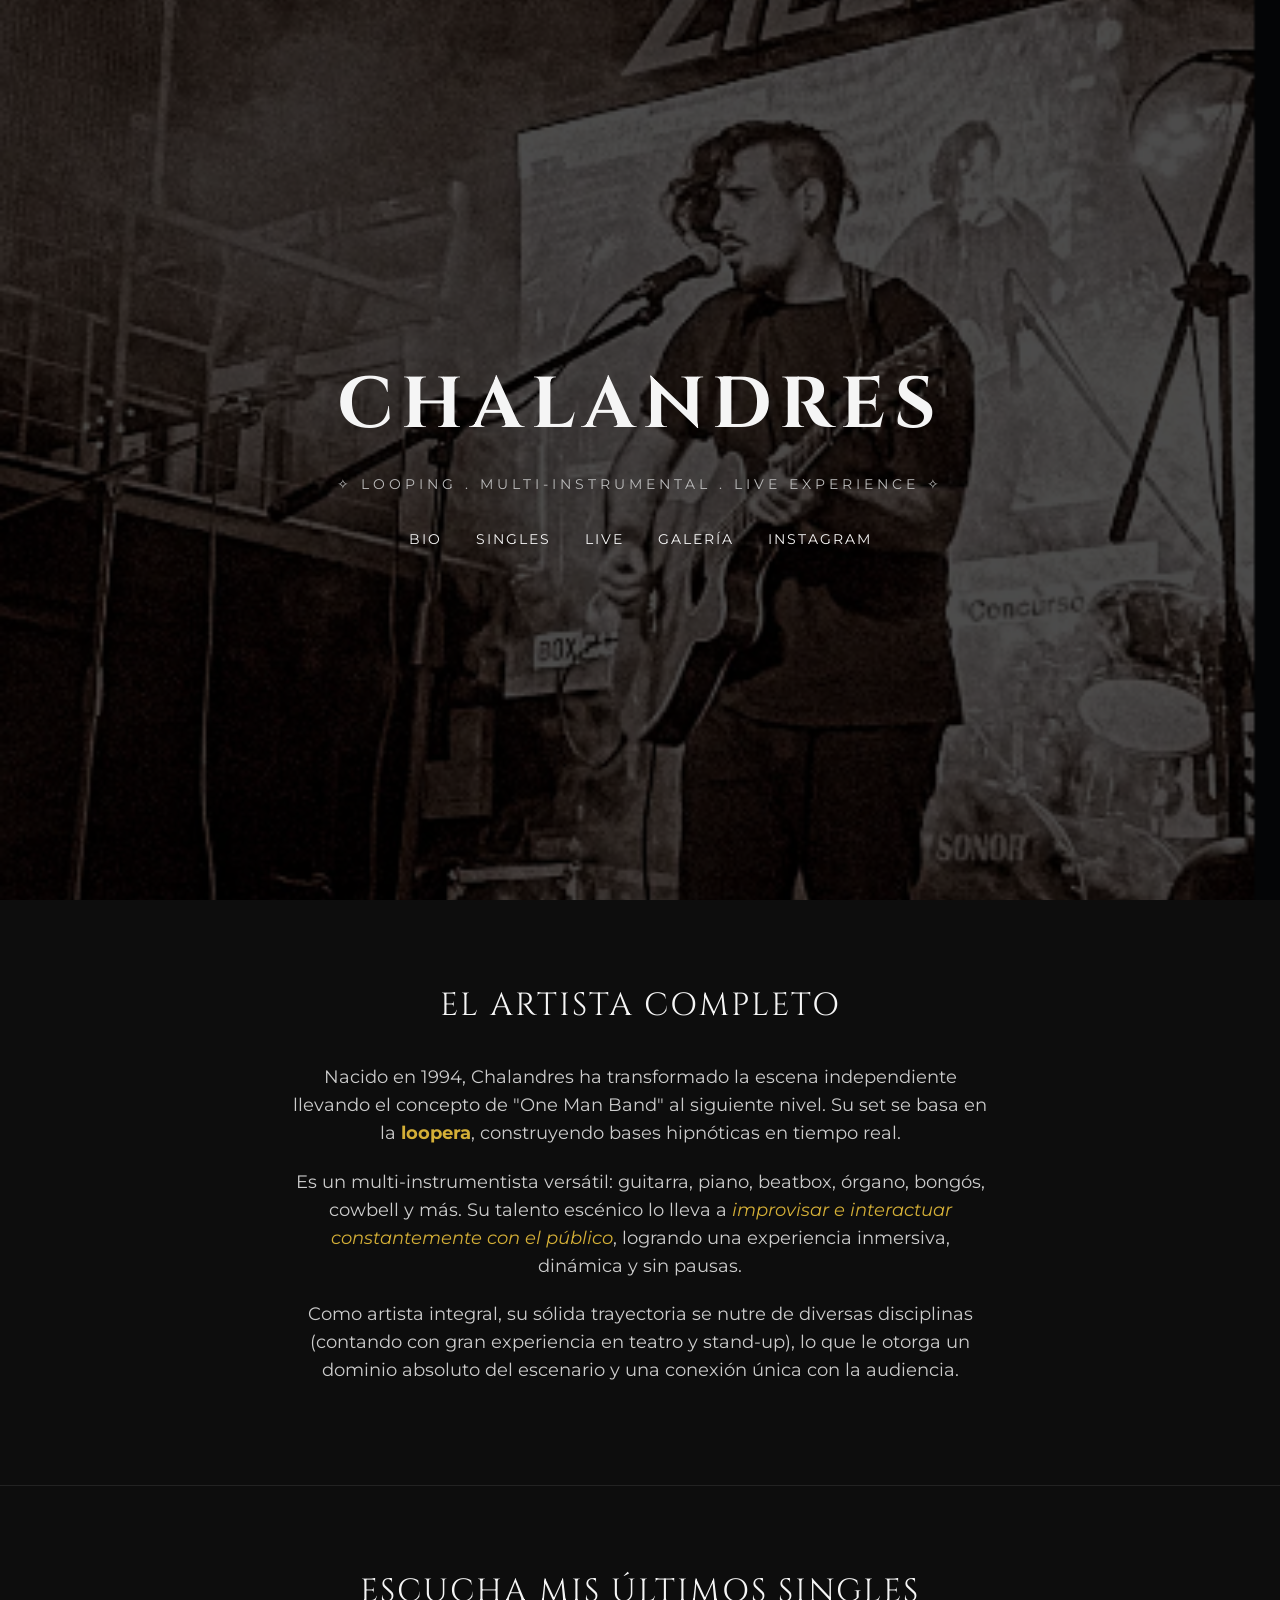
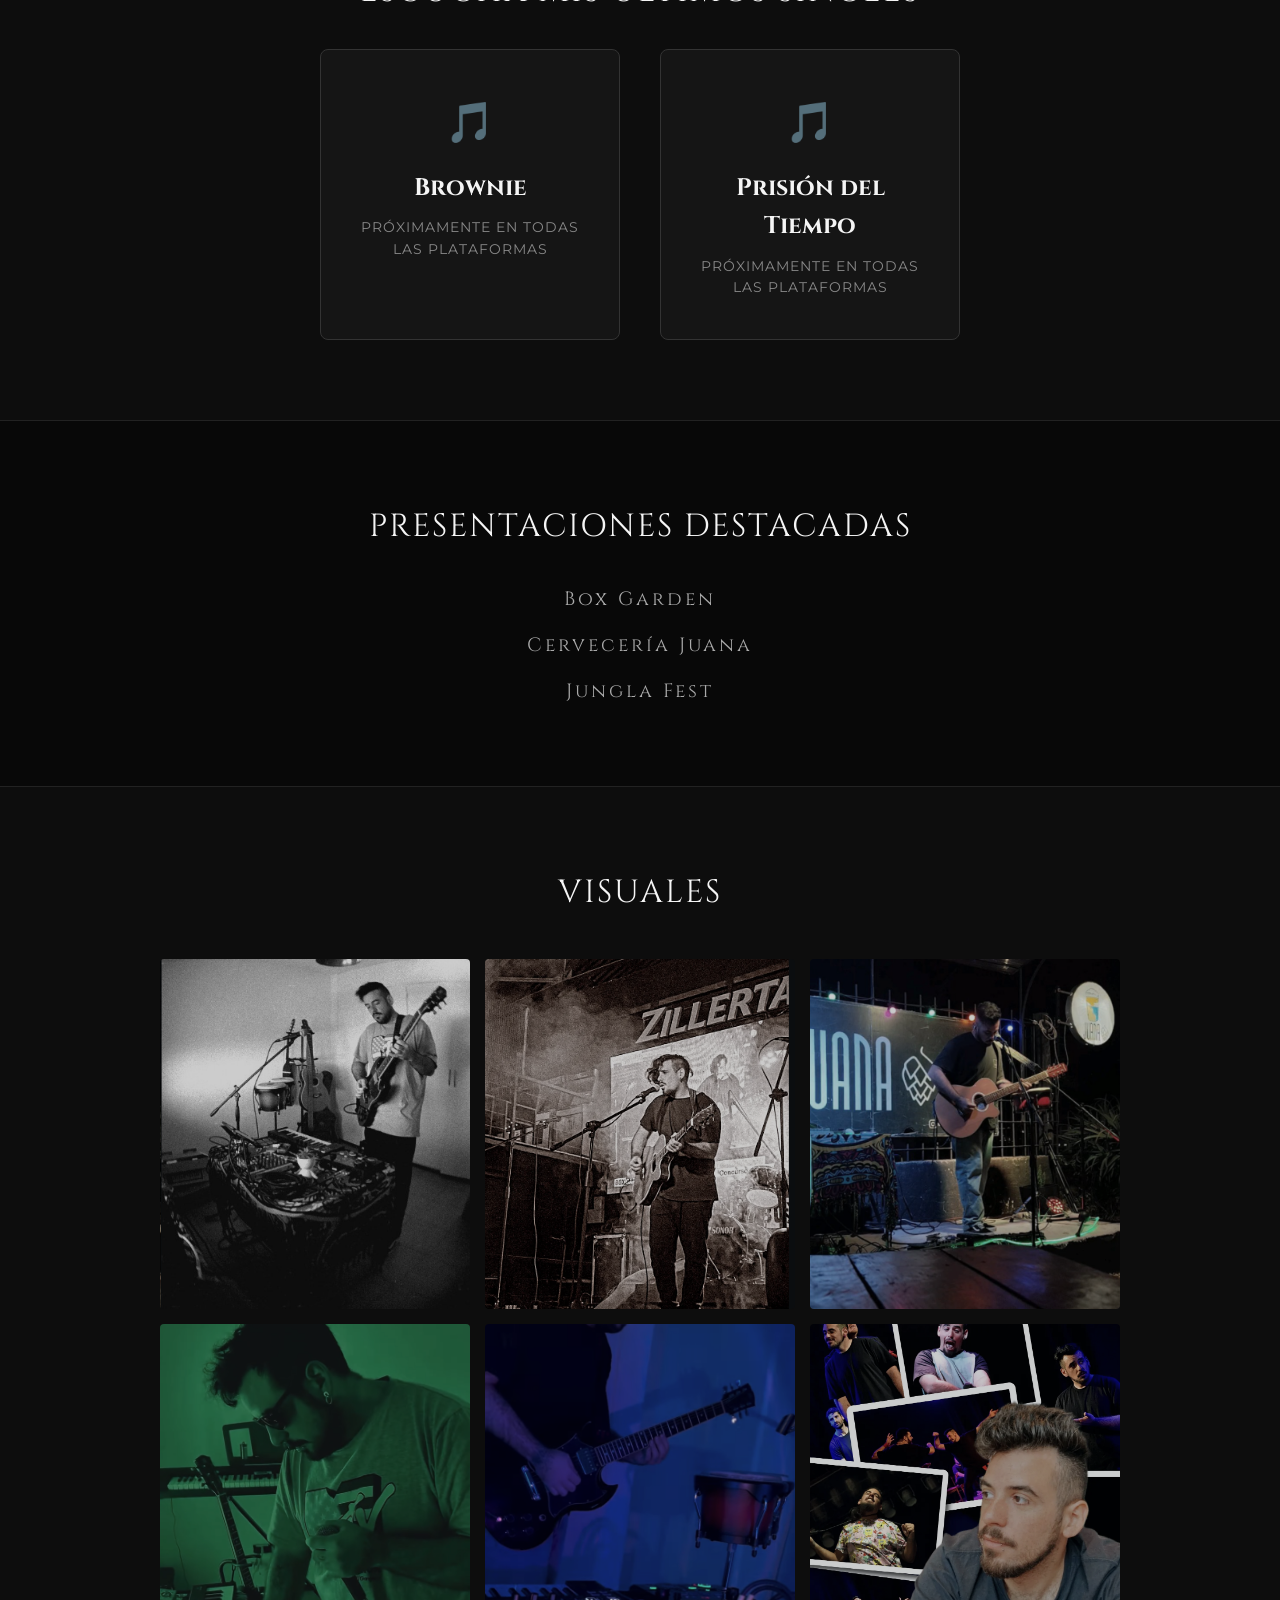
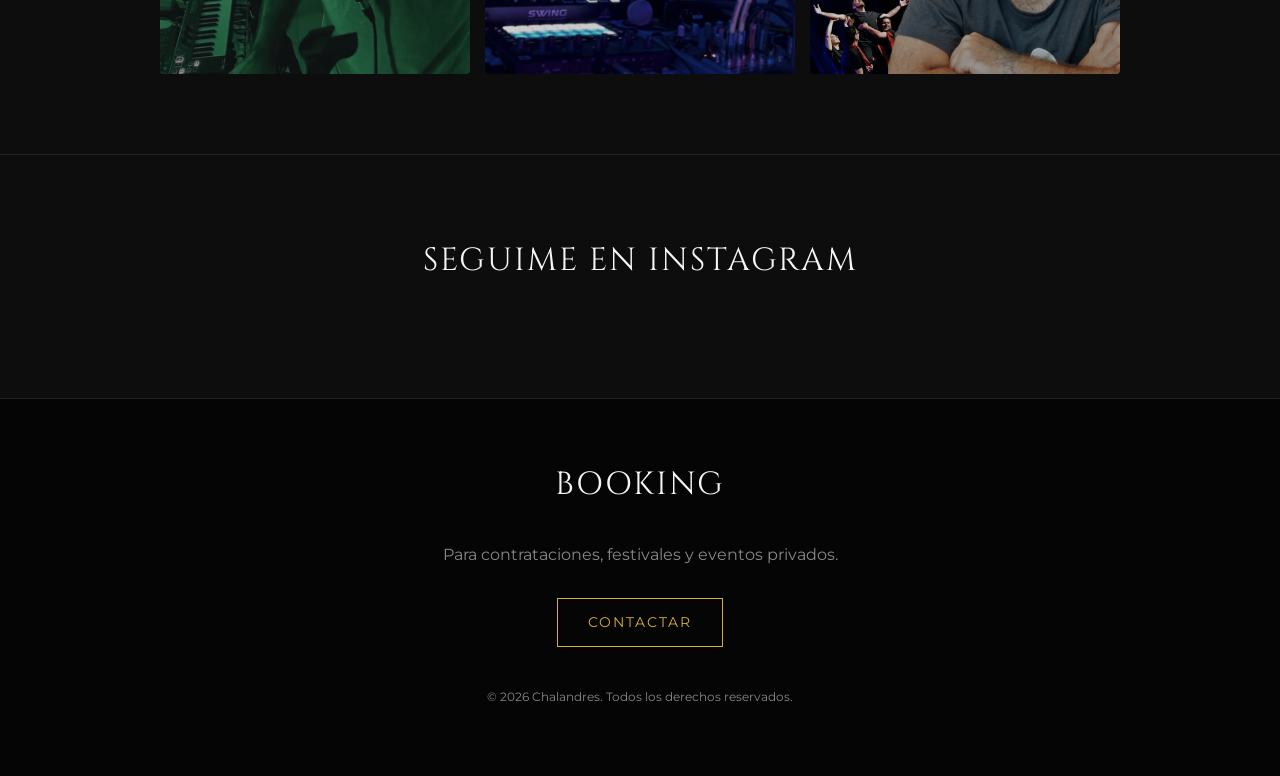
<file: index.html>
<!DOCTYPE html>
<html lang="es">
<head>
    <meta charset="UTF-8">
    <meta name="viewport" content="width=device-width, initial-scale=1.0">
    <title>Chalandres | Live Looping & Performance</title>
    <link rel="stylesheet" href="style.css">
    <link href="https://fonts.googleapis.com/css2?family=Montserrat:wght@300;400;600&family=Cinzel:wght@400;600&display=swap" rel="stylesheet">
</head>
<body>

    <!-- HERO SECTION (Fondo con la foto de ads3.png) -->
    <header class="hero">
        <div class="overlay"></div>
        <div class="hero-content">
            <h1 class="logo-title">CHALANDRES</h1>
            <p class="tagline">✧ LOOPING . MULTI-INSTRUMENTAL . LIVE EXPERIENCE ✧</p>
            <nav class="social-nav">
                <a href="#about">Bio</a>
                <a href="#music">Singles</a>
                <a href="#live">Live</a>
                <a href="#gallery">Galería</a>
                <a href="#instagram">Instagram</a>
            </nav>
        </div>
    </header>

    <!-- ABOUT SECTION -->
    <section class="section about" id="about">
        <div class="container">
            <h2>El Artista Completo</h2>
            <div class="bio-text">
                <p>Nacido en 1994, Chalandres ha transformado la escena independiente llevando el concepto de "One Man Band" al siguiente nivel. Su set se basa en la <strong>loopera</strong>, construyendo bases hipnóticas en tiempo real.</p>
                <p>Es un multi-instrumentista versátil: guitarra, piano, beatbox, órgano, bongós, cowbell y más. Su talento escénico lo lleva a <em>improvisar e interactuar constantemente con el público</em>, logrando una experiencia inmersiva, dinámica y sin pausas.</p>
                <p>Como artista integral, su sólida trayectoria se nutre de diversas disciplinas (contando con gran experiencia en teatro y stand-up), lo que le otorga un dominio absoluto del escenario y una conexión única con la audiencia.</p>
            </div>
        </div>
    </section>

    <!-- MUSIC SECTION -->
    <section class="section music" id="music">
        <div class="container">
            <h2>Escucha mis últimos singles</h2>
            <div class="singles-grid">
                <div class="single-card">
                    <div class="record-icon">🎵</div>
                    <h3>Brownie</h3>
                    <p>Próximamente en todas las plataformas</p>
                </div>
                <div class="single-card">
                    <div class="record-icon">🎵</div>
                    <h3>Prisión del Tiempo</h3>
                    <p>Próximamente en todas las plataformas</p>
                </div>
            </div>
        </div>
    </section>

    <!-- LIVE & VENUES SECTION -->
    <section class="section venues" id="live">
        <div class="container">
            <h2>Presentaciones Destacadas</h2>
            <ul class="venue-list">
                <li><a href="https://www.instagram.com/boxgarden.pde/" target="_blank">Box Garden</a></li>
                <li><a href="https://www.instagram.com/cervezajuanauy/" target="_blank">Cervecería Juana</a></li>
                <li>Jungla Fest</li>
            </ul>
        </div>
    </section>

    <!-- GALLERY SECTION -->
    <section class="section gallery-section" id="gallery">
        <div class="container">
            <h2>Visuales</h2>
            <div class="gallery-grid">
                <!-- Fotos actualizadas a .png según lo indicado -->
                <img src="ads1.png" alt="Chalandres Looping Set" class="gallery-img">
                <img src="ads3.png" alt="Chalandres Live Box Garden" class="gallery-img">
                <img src="ads2.png" alt="Chalandres Cervecería Juana" class="gallery-img">
                <img src="image_e12ee6.png" alt="Chalandres Keys" class="gallery-img">
                <img src="image_e12f61.png" alt="Chalandres Guitar" class="gallery-img">
                <img src="FOTO3.webp" alt="Chalandres Teatro e Improvisación" class="gallery-img">
            </div>
        </div>
    </section>

    <!-- INSTAGRAM FEED SECTION -->
    <section class="section instagram-feed" id="instagram">
        <div class="container">
            <h2>Seguime en Instagram</h2>
            <div class="widget-container" style="margin-top: 30px;">
                <!-- Elfsight Instagram Feed | Untitled Instagram Feed -->
                <script src="https://elfsightcdn.com/platform.js" async></script>
                <div class="elfsight-app-113d48ea-8e73-4b6a-8151-398627e7aee5" data-elfsight-app-lazy></div>
            </div>
        </div>
    </section>

    <!-- FOOTER -->
    <footer>
        <div class="container">
            <h2>Booking</h2>
            <p>Para contrataciones, festivales y eventos privados.</p>
            <a href="mailto:contacto@chalandres.com" class="btn">Contactar</a>
            <p class="copyright">© 2026 Chalandres. Todos los derechos reservados.</p>
        </div>
    </footer>

</body>
</html>
</file>
<file: style.css>
/* RESET Y VARIABLES */
* {
    margin: 0;
    padding: 0;
    box-sizing: border-box;
}

:root {
    --bg-color: #0d0d0d;
    --text-main: #f5f5f5;
    --accent: #d4af37; /* Un tono dorado sutil para dar elegancia */
    --font-headers: 'Cinzel', serif;
    --font-body: 'Montserrat', sans-serif;
}

body {
    background-color: var(--bg-color);
    color: var(--text-main);
    font-family: var(--font-body);
    line-height: 1.6;
    overflow-x: hidden;
}

.container {
    max-width: 1000px;
    margin: 0 auto;
    padding: 0 20px;
    text-align: center;
}

/* TIPOGRAFIA COMUN */
h2 {
    font-family: var(--font-headers);
    font-size: 2rem;
    letter-spacing: 2px;
    margin-bottom: 2rem;
    text-transform: uppercase;
    font-weight: 400;
}

/* HERO SECTION */
.hero {
    position: relative;
    height: 100vh;
    display: flex;
    align-items: center;
    justify-content: center;
    text-align: center;
    /* Se cambió el fondo a ads3.png, centrado para que se vea su cara y la guitarra */
    background: url('ads3.png') no-repeat center center/cover;
    background-color: #111;
    background-attachment: fixed;
}

.hero .overlay {
    position: absolute;
    top: 0; left: 0; right: 0; bottom: 0;
    background: rgba(0, 0, 0, 0.70); /* Un poco más oscuro para que el texto resalte bien sobre la foto */
    z-index: 1;
}

.hero-content {
    position: relative;
    z-index: 2;
    padding: 20px;
}

.logo-title {
    font-family: var(--font-headers);
    font-size: 4.5rem;
    letter-spacing: 8px;
    margin-bottom: 10px;
}

.tagline {
    font-size: 0.9rem;
    letter-spacing: 4px;
    text-transform: uppercase;
    color: #bbb;
    margin-bottom: 30px;
}

.social-nav a {
    color: var(--text-main);
    text-decoration: none;
    margin: 0 15px;
    font-size: 0.85rem;
    letter-spacing: 2px;
    text-transform: uppercase;
    transition: color 0.3s;
}

.social-nav a:hover {
    color: var(--accent);
}

/* SECCIONES GENERICAS */
.section {
    padding: 80px 0;
    border-bottom: 1px solid #222;
}

/* ABOUT */
.bio-text {
    max-width: 700px;
    margin: 0 auto;
    font-size: 1.1rem;
    color: #ccc;
}
.bio-text p {
    margin-bottom: 20px;
}
.bio-text strong, .bio-text em {
    color: var(--accent);
}

/* MUSIC */
.singles-grid {
    display: flex;
    justify-content: center;
    gap: 40px;
    flex-wrap: wrap;
}

.single-card {
    background: #151515;
    padding: 40px;
    border: 1px solid #333;
    border-radius: 8px;
    width: 300px;
    transition: transform 0.3s;
}

.single-card:hover {
    transform: translateY(-5px);
    border-color: var(--accent);
}

.record-icon {
    font-size: 2.5rem;
    margin-bottom: 15px;
}

.single-card h3 {
    font-family: var(--font-headers);
    font-size: 1.5rem;
    margin-bottom: 10px;
}

.single-card p {
    font-size: 0.85rem;
    color: #888;
    text-transform: uppercase;
    letter-spacing: 1px;
}

/* VENUES (Estilo Supported By) */
.venues {
    background-color: #080808;
}

.venue-list {
    list-style: none;
    display: flex;
    flex-direction: column;
    gap: 15px;
    font-family: var(--font-headers);
    font-size: 1.2rem;
    color: #aaa;
}

.venue-list li {
    letter-spacing: 3px;
}

.venue-list a {
    color: #aaa;
    text-decoration: none;
    transition: color 0.3s ease;
}

.venue-list a:hover {
    color: var(--accent);
}

/* GALLERY */
.gallery-grid {
    display: grid;
    grid-template-columns: repeat(auto-fit, minmax(300px, 1fr));
    gap: 15px;
    margin-top: 40px;
}

.gallery-img {
    width: 100%;
    height: 350px;
    object-fit: cover;
    border-radius: 4px;
    filter: grayscale(40%) brightness(0.8);
    transition: all 0.4s ease;
}

.gallery-img:hover {
    filter: grayscale(0%) brightness(1);
    transform: scale(1.02);
}

/* FOOTER */
footer {
    padding: 60px 0 40px;
    background-color: #050505;
}

footer p {
    color: #888;
    margin-bottom: 30px;
}

.btn {
    display: inline-block;
    padding: 12px 30px;
    border: 1px solid var(--accent);
    color: var(--accent);
    text-decoration: none;
    text-transform: uppercase;
    letter-spacing: 2px;
    font-size: 0.9rem;
    transition: all 0.3s;
}

.btn:hover {
    background: var(--accent);
    color: #000;
}

.copyright {
    margin-top: 40px;
    font-size: 0.75rem;
}
</file>
